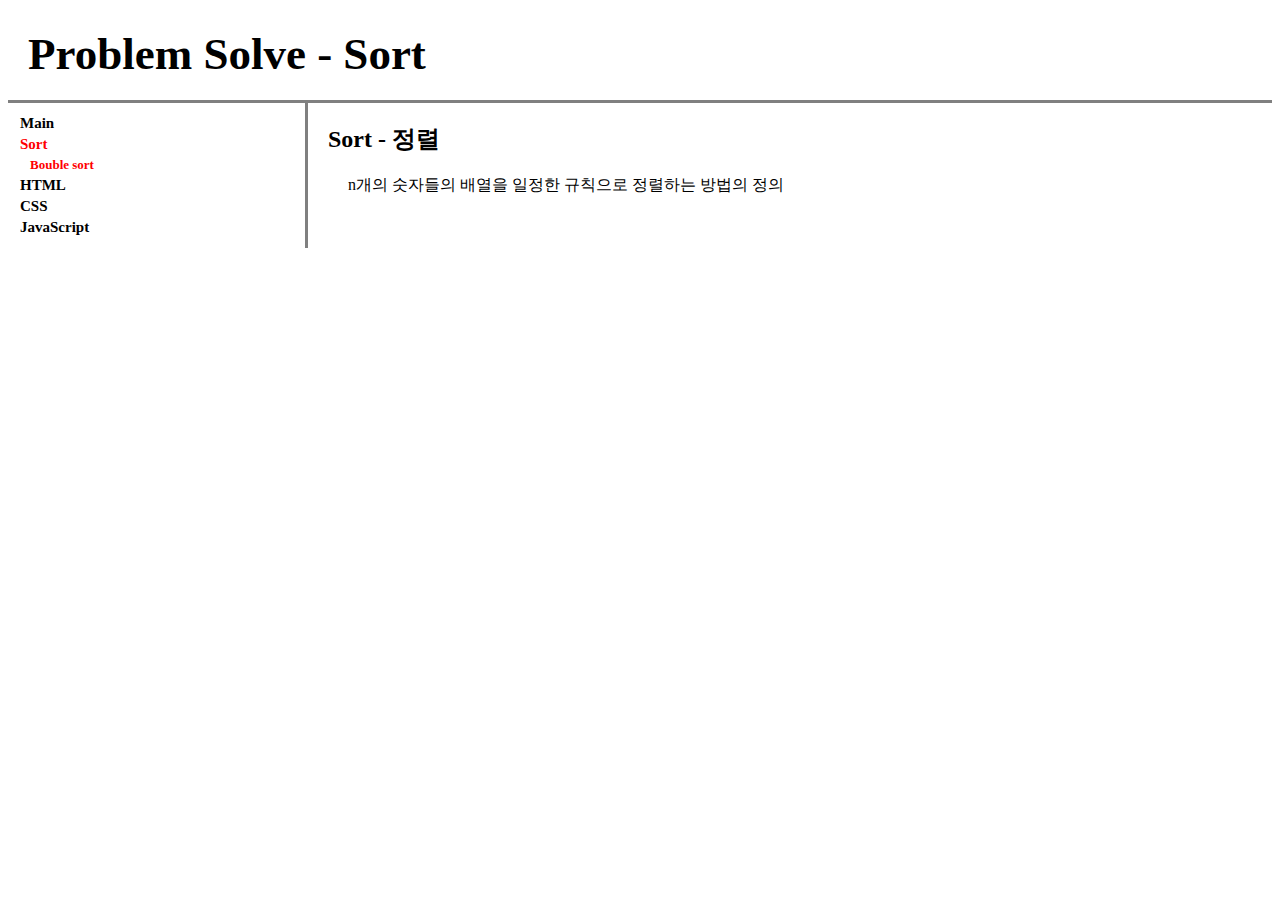
<file: sort.html>
<!doctype html>
<html>
  <head>
    <title>HwanGon - Problem Solve - Sort </title>
    <meta charset="utf-8">
    <link rel="stylesheet" href = "style.css">
  </head>
  <body>
      <div class = "Main">
        <h1>Problem Solve - Sort</h1>
      </div>
    <div class = "Grid">
      <div class = "Menu">
        <ul>
          <li><a href = "index.html" >Main</a></li>
          <li><a href = "sort.html" id = "Active">Sort</a></li>
            <div class ="subMenu">
            <ul>
              <li><a href = "sort0.html" id = "Active">Bouble sort</a></li>
            </ul>
            </div>
          <li><a href = "html.html">HTML</li></a></li>
          <li><a href = "css.html">CSS</li></a></li>
          <li><a href = "javascript.html">JavaScript</li></a></li>
        </ul>
      </div>
      <div class = "Article">
        <h2>Sort - 정렬</h2>
        <p>n개의 숫자들의 배열을 일정한 규칙으로 정렬하는 방법의 정의</p>

      </div>
    </div>
  </body>
</html>
</file>
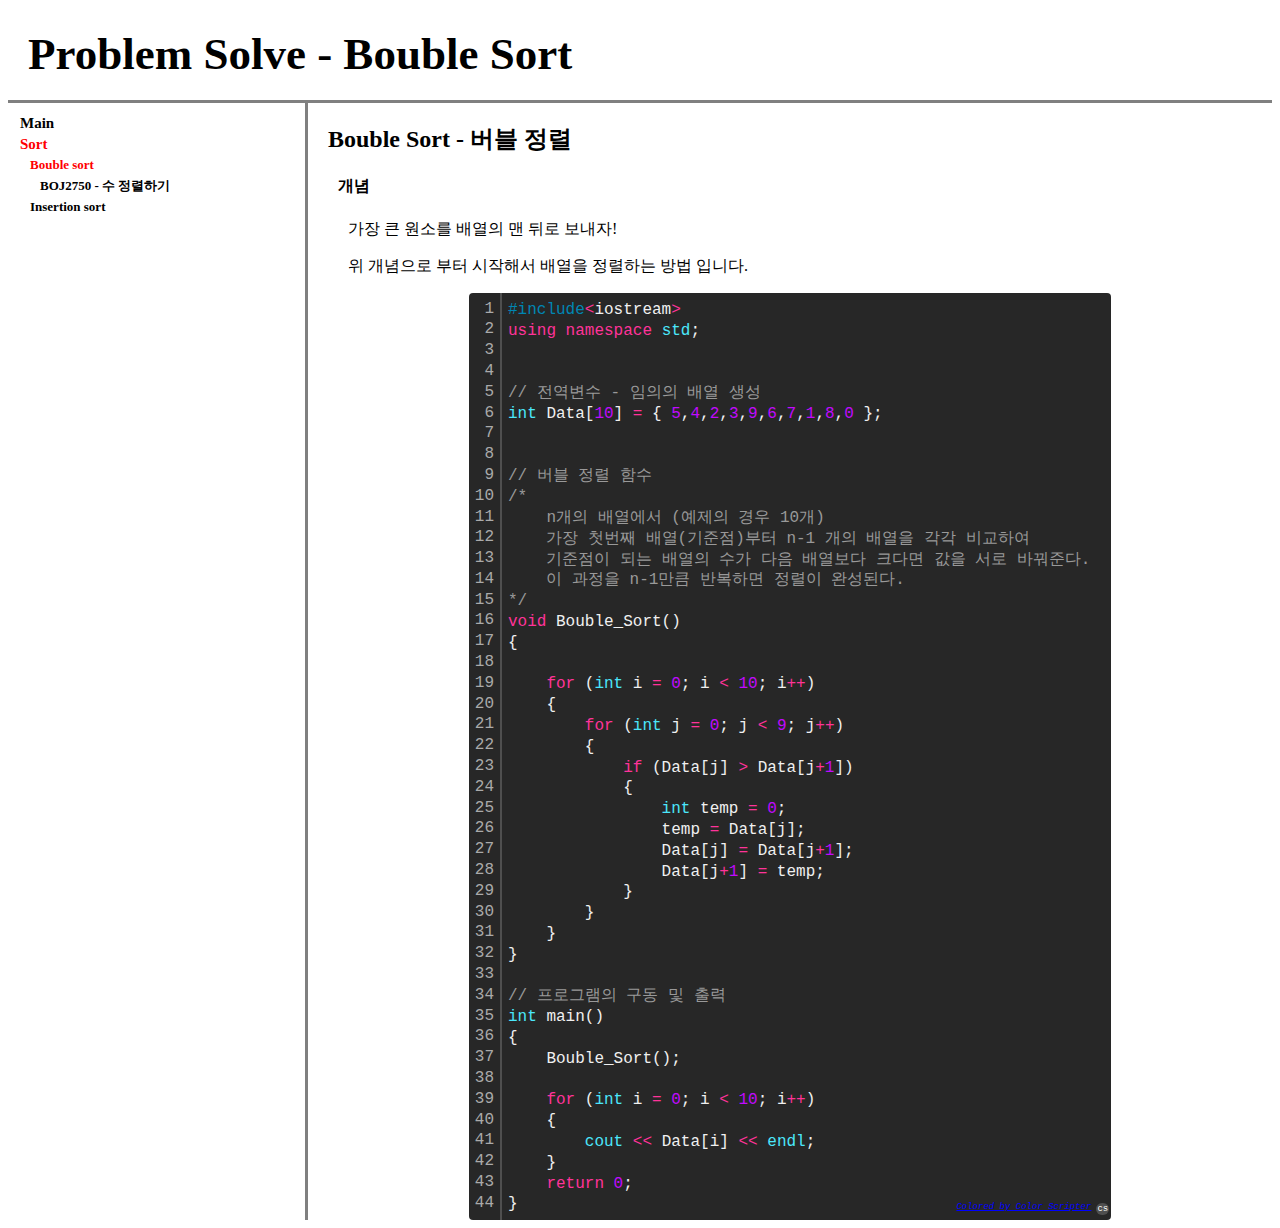
<file: sort0.html>
<!doctype html>
<html>
  <head>
    <title>HwanGon - Problem Solve</title>
    <meta charset="utf-8">
    <link rel="stylesheet" href = "style.css">
  </head>
  <body>
      <div class = "Main">
        <h1>Problem Solve - Bouble Sort</h1>
      </div>
    <div class = "Grid">
      <div class = "Menu">
        <ul>
          <li><a href = "index.html" >Main</a></li>
          <li><a href = "sort.html" id = "Active">Sort</a></li>
            <div class ="subMenu">
            <ul>
              <li><a href = "sort0.html" id = "Active">Bouble sort</a></li>
                <ul>
                  <li><a href = "sort00.html">BOJ2750 - 수 정렬하기</a></li>
                </ul>
              <li><a href = "sort1.html" >Insertion sort</a></li>
            </ul>
            </div>

        </ul>
      </div>
      <div class = "Article">
        <h2>Bouble Sort - 버블 정렬</h2>

        <h4> 개념 </h4>
        <p>가장 큰 원소를 배열의 맨 뒤로 보내자!</p>
        <p>위 개념으로 부터 시작해서 배열을 정렬하는 방법 입니다.</p>

          <div class="colorscripter-code" style="color:#f0f0f0;font-family:Consolas, 'Liberation Mono', Menlo, Courier, monospace !important; position:relative !important;overflow:auto"><table class="colorscripter-code-table" style="margin:auto;padding:0;border:none;background-color:#272727;border-radius:4px;" cellspacing="0" cellpadding="0"><tr><td style="padding:6px;border-right:2px solid #4f4f4f"><div style="margin:0;padding:0;word-break:normal;text-align:right;color:#aaa;font-family:Consolas, 'Liberation Mono', Menlo, Courier, monospace !important;line-height:130%"><div style="line-height:130%">1</div><div style="line-height:130%">2</div><div style="line-height:130%">3</div><div style="line-height:130%">4</div><div style="line-height:130%">5</div><div style="line-height:130%">6</div><div style="line-height:130%">7</div><div style="line-height:130%">8</div><div style="line-height:130%">9</div><div style="line-height:130%">10</div><div style="line-height:130%">11</div><div style="line-height:130%">12</div><div style="line-height:130%">13</div><div style="line-height:130%">14</div><div style="line-height:130%">15</div><div style="line-height:130%">16</div><div style="line-height:130%">17</div><div style="line-height:130%">18</div><div style="line-height:130%">19</div><div style="line-height:130%">20</div><div style="line-height:130%">21</div><div style="line-height:130%">22</div><div style="line-height:130%">23</div><div style="line-height:130%">24</div><div style="line-height:130%">25</div><div style="line-height:130%">26</div><div style="line-height:130%">27</div><div style="line-height:130%">28</div><div style="line-height:130%">29</div><div style="line-height:130%">30</div><div style="line-height:130%">31</div><div style="line-height:130%">32</div><div style="line-height:130%">33</div><div style="line-height:130%">34</div><div style="line-height:130%">35</div><div style="line-height:130%">36</div><div style="line-height:130%">37</div><div style="line-height:130%">38</div><div style="line-height:130%">39</div><div style="line-height:130%">40</div><div style="line-height:130%">41</div><div style="line-height:130%">42</div><div style="line-height:130%">43</div><div style="line-height:130%">44</div></div></td><td style="padding:6px 0;text-align:left"><div style="margin:0;padding:0;color:#f0f0f0;font-family:Consolas, 'Liberation Mono', Menlo, Courier, monospace !important;line-height:130%"><div style="padding:0 6px; white-space:pre; line-height:130%"><span style="color:#0086b3">#include</span><span style="color:#ff3399">&lt;</span>iostream<span style="color:#aaffaa"></span><span style="color:#ff3399">&gt;</span></div><div style="padding:0 6px; white-space:pre; line-height:130%"><span style="color:#ff3399">using</span>&nbsp;<span style="color:#ff3399">namespace</span>&nbsp;<span style="color:#4be6fa">std</span>;</div><div style="padding:0 6px; white-space:pre; line-height:130%">&nbsp;</div><div style="padding:0 6px; white-space:pre; line-height:130%">&nbsp;</div><div style="padding:0 6px; white-space:pre; line-height:130%"><span style="color:#999999">//&nbsp;전역변수&nbsp;-&nbsp;임의의&nbsp;배열&nbsp;생성</span></div><div style="padding:0 6px; white-space:pre; line-height:130%"><span style="color:#4be6fa">int</span>&nbsp;Data[<span style="color:#c10aff">10</span>]&nbsp;<span style="color:#aaffaa"></span><span style="color:#ff3399">=</span>&nbsp;{&nbsp;<span style="color:#c10aff">5</span>,<span style="color:#c10aff">4</span>,<span style="color:#c10aff">2</span>,<span style="color:#c10aff">3</span>,<span style="color:#c10aff">9</span>,<span style="color:#c10aff">6</span>,<span style="color:#c10aff">7</span>,<span style="color:#c10aff">1</span>,<span style="color:#c10aff">8</span>,<span style="color:#c10aff">0</span>&nbsp;};</div><div style="padding:0 6px; white-space:pre; line-height:130%">&nbsp;</div><div style="padding:0 6px; white-space:pre; line-height:130%">&nbsp;</div><div style="padding:0 6px; white-space:pre; line-height:130%"><span style="color:#999999">//&nbsp;버블&nbsp;정렬&nbsp;함수</span></div><div style="padding:0 6px; white-space:pre; line-height:130%"><span style="color:#999999">/*</span></div><div style="padding:0 6px; white-space:pre; line-height:130%"><span style="color:#999999">&nbsp;&nbsp;&nbsp;&nbsp;n개의&nbsp;배열에서&nbsp;(예제의&nbsp;경우&nbsp;10개)</span></div><div style="padding:0 6px; white-space:pre; line-height:130%"><span style="color:#999999">&nbsp;&nbsp;&nbsp;&nbsp;가장&nbsp;첫번째&nbsp;배열(기준점)부터&nbsp;n-1&nbsp;개의&nbsp;배열을&nbsp;각각&nbsp;비교하여</span></div><div style="padding:0 6px; white-space:pre; line-height:130%"><span style="color:#999999">&nbsp;&nbsp;&nbsp;&nbsp;기준점이&nbsp;되는&nbsp;배열의&nbsp;수가&nbsp;다음&nbsp;배열보다&nbsp;크다면&nbsp;값을&nbsp;서로&nbsp;바꿔준다.</span></div><div style="padding:0 6px; white-space:pre; line-height:130%"><span style="color:#999999">&nbsp;&nbsp;&nbsp;&nbsp;이&nbsp;과정을&nbsp;n-1만큼&nbsp;반복하면&nbsp;정렬이&nbsp;완성된다.</span></div><div style="padding:0 6px; white-space:pre; line-height:130%"><span style="color:#999999">*/</span></div><div style="padding:0 6px; white-space:pre; line-height:130%"><span style="color:#ff3399">void</span>&nbsp;Bouble_Sort()</div><div style="padding:0 6px; white-space:pre; line-height:130%">{</div><div style="padding:0 6px; white-space:pre; line-height:130%">&nbsp;</div><div style="padding:0 6px; white-space:pre; line-height:130%">&nbsp;&nbsp;&nbsp;&nbsp;<span style="color:#ff3399">for</span>&nbsp;(<span style="color:#4be6fa">int</span>&nbsp;i&nbsp;<span style="color:#aaffaa"></span><span style="color:#ff3399">=</span>&nbsp;<span style="color:#c10aff">0</span>;&nbsp;i&nbsp;<span style="color:#aaffaa"></span><span style="color:#ff3399">&lt;</span>&nbsp;<span style="color:#c10aff">10</span>;&nbsp;i<span style="color:#aaffaa"></span><span style="color:#ff3399">+</span><span style="color:#aaffaa"></span><span style="color:#ff3399">+</span>)</div><div style="padding:0 6px; white-space:pre; line-height:130%">&nbsp;&nbsp;&nbsp;&nbsp;{</div><div style="padding:0 6px; white-space:pre; line-height:130%">&nbsp;&nbsp;&nbsp;&nbsp;&nbsp;&nbsp;&nbsp;&nbsp;<span style="color:#ff3399">for</span>&nbsp;(<span style="color:#4be6fa">int</span>&nbsp;j&nbsp;<span style="color:#aaffaa"></span><span style="color:#ff3399">=</span>&nbsp;<span style="color:#c10aff">0</span>;&nbsp;j&nbsp;<span style="color:#aaffaa"></span><span style="color:#ff3399">&lt;</span>&nbsp;<span style="color:#c10aff">9</span>;&nbsp;j<span style="color:#aaffaa"></span><span style="color:#ff3399">+</span><span style="color:#aaffaa"></span><span style="color:#ff3399">+</span>)</div><div style="padding:0 6px; white-space:pre; line-height:130%">&nbsp;&nbsp;&nbsp;&nbsp;&nbsp;&nbsp;&nbsp;&nbsp;{</div><div style="padding:0 6px; white-space:pre; line-height:130%">&nbsp;&nbsp;&nbsp;&nbsp;&nbsp;&nbsp;&nbsp;&nbsp;&nbsp;&nbsp;&nbsp;&nbsp;<span style="color:#ff3399">if</span>&nbsp;(Data[j]&nbsp;<span style="color:#aaffaa"></span><span style="color:#ff3399">&gt;</span>&nbsp;Data[j<span style="color:#aaffaa"></span><span style="color:#ff3399">+</span><span style="color:#c10aff">1</span>])</div><div style="padding:0 6px; white-space:pre; line-height:130%">&nbsp;&nbsp;&nbsp;&nbsp;&nbsp;&nbsp;&nbsp;&nbsp;&nbsp;&nbsp;&nbsp;&nbsp;{</div><div style="padding:0 6px; white-space:pre; line-height:130%">&nbsp;&nbsp;&nbsp;&nbsp;&nbsp;&nbsp;&nbsp;&nbsp;&nbsp;&nbsp;&nbsp;&nbsp;&nbsp;&nbsp;&nbsp;&nbsp;<span style="color:#4be6fa">int</span>&nbsp;temp&nbsp;<span style="color:#aaffaa"></span><span style="color:#ff3399">=</span>&nbsp;<span style="color:#c10aff">0</span>;</div><div style="padding:0 6px; white-space:pre; line-height:130%">&nbsp;&nbsp;&nbsp;&nbsp;&nbsp;&nbsp;&nbsp;&nbsp;&nbsp;&nbsp;&nbsp;&nbsp;&nbsp;&nbsp;&nbsp;&nbsp;temp&nbsp;<span style="color:#aaffaa"></span><span style="color:#ff3399">=</span>&nbsp;Data[j];</div><div style="padding:0 6px; white-space:pre; line-height:130%">&nbsp;&nbsp;&nbsp;&nbsp;&nbsp;&nbsp;&nbsp;&nbsp;&nbsp;&nbsp;&nbsp;&nbsp;&nbsp;&nbsp;&nbsp;&nbsp;Data[j]&nbsp;<span style="color:#aaffaa"></span><span style="color:#ff3399">=</span>&nbsp;Data[j<span style="color:#aaffaa"></span><span style="color:#ff3399">+</span><span style="color:#c10aff">1</span>];</div><div style="padding:0 6px; white-space:pre; line-height:130%">&nbsp;&nbsp;&nbsp;&nbsp;&nbsp;&nbsp;&nbsp;&nbsp;&nbsp;&nbsp;&nbsp;&nbsp;&nbsp;&nbsp;&nbsp;&nbsp;Data[j<span style="color:#aaffaa"></span><span style="color:#ff3399">+</span><span style="color:#c10aff">1</span>]&nbsp;<span style="color:#aaffaa"></span><span style="color:#ff3399">=</span>&nbsp;temp;</div><div style="padding:0 6px; white-space:pre; line-height:130%">&nbsp;&nbsp;&nbsp;&nbsp;&nbsp;&nbsp;&nbsp;&nbsp;&nbsp;&nbsp;&nbsp;&nbsp;}</div><div style="padding:0 6px; white-space:pre; line-height:130%">&nbsp;&nbsp;&nbsp;&nbsp;&nbsp;&nbsp;&nbsp;&nbsp;}</div><div style="padding:0 6px; white-space:pre; line-height:130%">&nbsp;&nbsp;&nbsp;&nbsp;}</div><div style="padding:0 6px; white-space:pre; line-height:130%">}</div><div style="padding:0 6px; white-space:pre; line-height:130%">&nbsp;</div><div style="padding:0 6px; white-space:pre; line-height:130%"><span style="color:#999999">//&nbsp;프로그램의&nbsp;구동&nbsp;및&nbsp;출력</span></div><div style="padding:0 6px; white-space:pre; line-height:130%"><span style="color:#4be6fa">int</span>&nbsp;main()</div><div style="padding:0 6px; white-space:pre; line-height:130%">{</div><div style="padding:0 6px; white-space:pre; line-height:130%">&nbsp;&nbsp;&nbsp;&nbsp;Bouble_Sort();</div><div style="padding:0 6px; white-space:pre; line-height:130%">&nbsp;</div><div style="padding:0 6px; white-space:pre; line-height:130%">&nbsp;&nbsp;&nbsp;&nbsp;<span style="color:#ff3399">for</span>&nbsp;(<span style="color:#4be6fa">int</span>&nbsp;i&nbsp;<span style="color:#aaffaa"></span><span style="color:#ff3399">=</span>&nbsp;<span style="color:#c10aff">0</span>;&nbsp;i&nbsp;<span style="color:#aaffaa"></span><span style="color:#ff3399">&lt;</span>&nbsp;<span style="color:#c10aff">10</span>;&nbsp;i<span style="color:#aaffaa"></span><span style="color:#ff3399">+</span><span style="color:#aaffaa"></span><span style="color:#ff3399">+</span>)</div><div style="padding:0 6px; white-space:pre; line-height:130%">&nbsp;&nbsp;&nbsp;&nbsp;{</div><div style="padding:0 6px; white-space:pre; line-height:130%">&nbsp;&nbsp;&nbsp;&nbsp;&nbsp;&nbsp;&nbsp;&nbsp;<span style="color:#4be6fa">cout</span>&nbsp;<span style="color:#aaffaa"></span><span style="color:#ff3399">&lt;</span><span style="color:#aaffaa"></span><span style="color:#ff3399">&lt;</span>&nbsp;Data[i]&nbsp;<span style="color:#aaffaa"></span><span style="color:#ff3399">&lt;</span><span style="color:#aaffaa"></span><span style="color:#ff3399">&lt;</span>&nbsp;<span style="color:#4be6fa">endl</span>;</div><div style="padding:0 6px; white-space:pre; line-height:130%">&nbsp;&nbsp;&nbsp;&nbsp;}</div><div style="padding:0 6px; white-space:pre; line-height:130%">&nbsp;&nbsp;&nbsp;&nbsp;<span style="color:#ff3399">return</span>&nbsp;<span style="color:#c10aff">0</span>;</div><div style="padding:0 6px; white-space:pre; line-height:130%">}</div></div><div style="text-align:right;margin-top:-13px;margin-right:5px;font-size:9px;font-style:italic"><a href="http://colorscripter.com/info#e" target="_blank" style="color:#4f4f4ftext-decoration:none">Colored by Color Scripter</a></div></td><td style="vertical-align:bottom;padding:0 2px 4px 0"><a href="http://colorscripter.com/info#e" target="_blank" style="text-decoration:none;color:white"><span style="font-size:9px;word-break:normal;background-color:#4f4f4f;color:white;border-radius:10px;padding:1px">cs</span></a></td></tr></table>
          </div>
      </div>
    </div>
  </body>
</html>
</file>
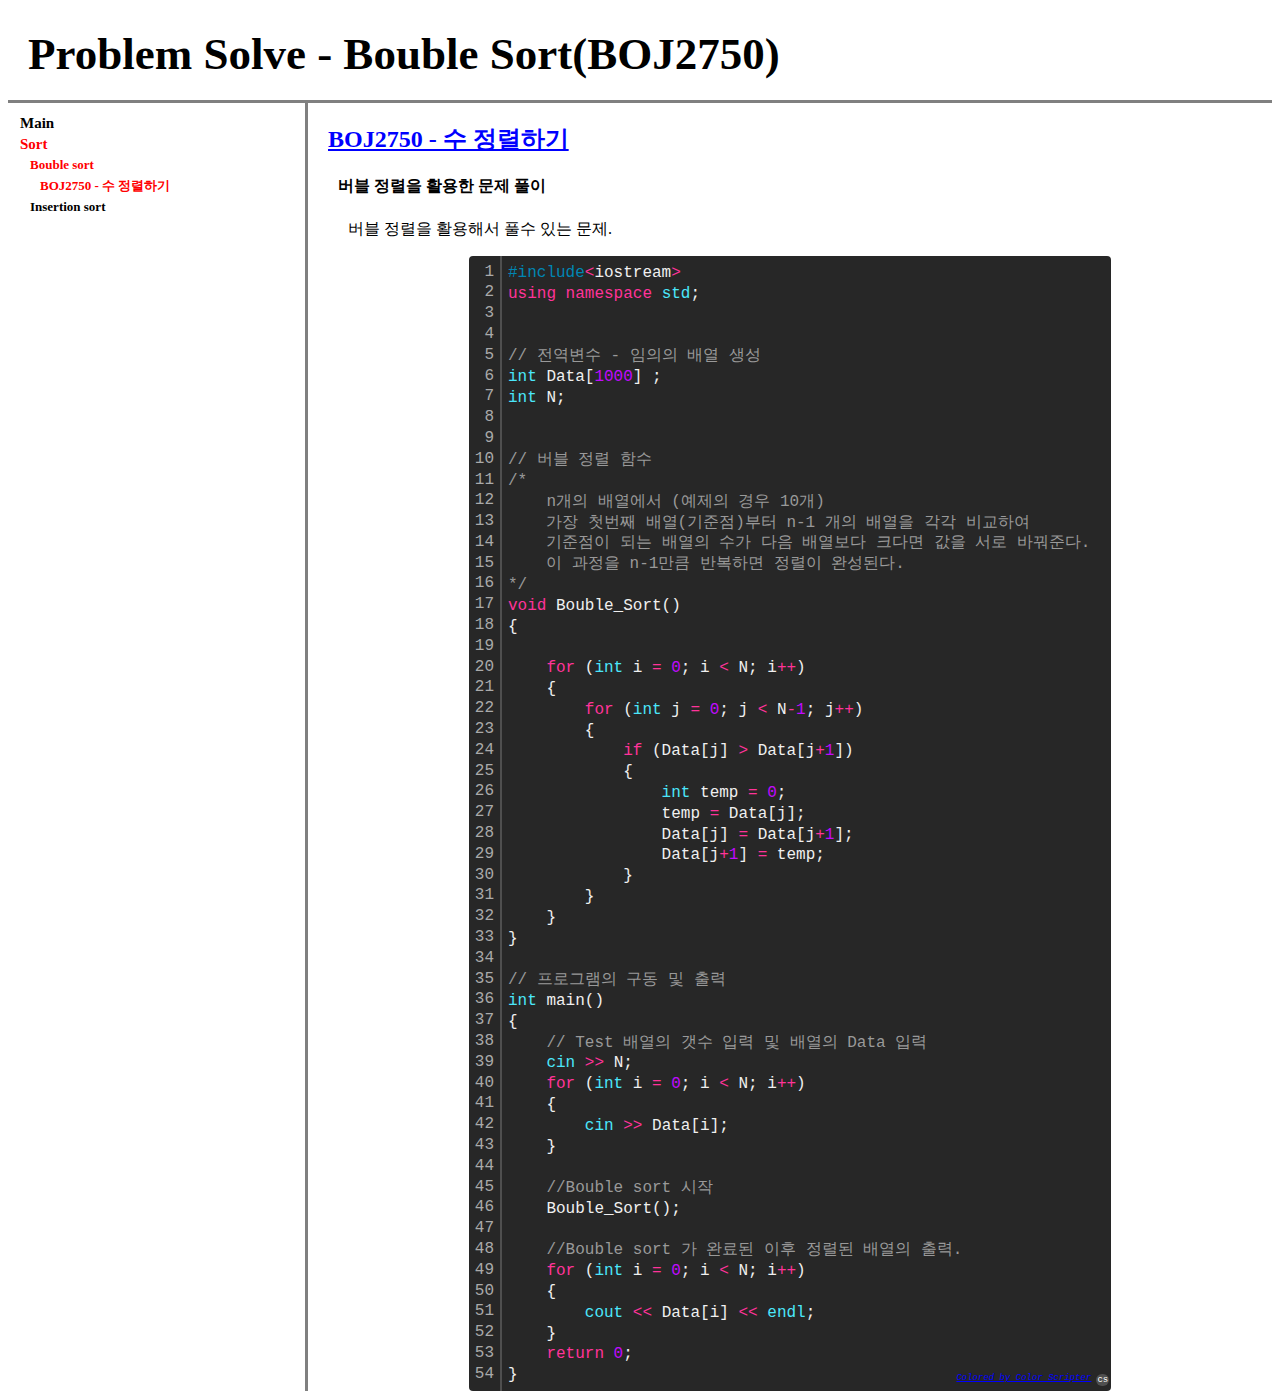
<file: sort00.html>
<!doctype html>
<html>
  <head>
    <title>HwanGon - Problem Solve</title>
    <meta charset="utf-8">
    <link rel="stylesheet" href = "style.css">
  </head>
  <body>
      <div class = "Main">
        <h1>Problem Solve - Bouble Sort(BOJ2750)</h1>
      </div>
    <div class = "Grid">
      <div class = "Menu">
        <ul>
          <li><a href = "index.html" >Main</a></li>
          <li><a href = "sort.html" id = "Active">Sort</a></li>
            <div class ="subMenu">
            <ul>

              <li><a href = "sort0.html" id = "Active">Bouble sort</a></li>
              <ul>
                <li><a href = "sort00.html" id = "Active">BOJ2750 - 수 정렬하기</a></li>
              </ul>
              <li><a href = "sort0.html" >Insertion sort</a></li>
              
            </ul>
            </div>

        </ul>
      </div>
      <div class = "Article">
        <h2><a href = "https://www.acmicpc.net/problem/2750">BOJ2750 - 수 정렬하기</a></h2>

        <h4>버블 정렬을 활용한 문제 풀이</h4>
        <p>버블 정렬을 활용해서 풀수 있는 문제.</p>



          <div class="colorscripter-code" style="color:#f0f0f0;font-family:Consolas, 'Liberation Mono', Menlo, Courier, monospace !important; position:relative !important;overflow:auto"><table class="colorscripter-code-table" style="margin:auto;padding:0;border:none;background-color:#272727;border-radius:4px;" cellspacing="0" cellpadding="0"><tr><td style="padding:6px;border-right:2px solid #4f4f4f"><div style="margin:0;padding:0;word-break:normal;text-align:right;color:#aaa;font-family:Consolas, 'Liberation Mono', Menlo, Courier, monospace !important;line-height:130%"><div style="line-height:130%">1</div><div style="line-height:130%">2</div><div style="line-height:130%">3</div><div style="line-height:130%">4</div><div style="line-height:130%">5</div><div style="line-height:130%">6</div><div style="line-height:130%">7</div><div style="line-height:130%">8</div><div style="line-height:130%">9</div><div style="line-height:130%">10</div><div style="line-height:130%">11</div><div style="line-height:130%">12</div><div style="line-height:130%">13</div><div style="line-height:130%">14</div><div style="line-height:130%">15</div><div style="line-height:130%">16</div><div style="line-height:130%">17</div><div style="line-height:130%">18</div><div style="line-height:130%">19</div><div style="line-height:130%">20</div><div style="line-height:130%">21</div><div style="line-height:130%">22</div><div style="line-height:130%">23</div><div style="line-height:130%">24</div><div style="line-height:130%">25</div><div style="line-height:130%">26</div><div style="line-height:130%">27</div><div style="line-height:130%">28</div><div style="line-height:130%">29</div><div style="line-height:130%">30</div><div style="line-height:130%">31</div><div style="line-height:130%">32</div><div style="line-height:130%">33</div><div style="line-height:130%">34</div><div style="line-height:130%">35</div><div style="line-height:130%">36</div><div style="line-height:130%">37</div><div style="line-height:130%">38</div><div style="line-height:130%">39</div><div style="line-height:130%">40</div><div style="line-height:130%">41</div><div style="line-height:130%">42</div><div style="line-height:130%">43</div><div style="line-height:130%">44</div><div style="line-height:130%">45</div><div style="line-height:130%">46</div><div style="line-height:130%">47</div><div style="line-height:130%">48</div><div style="line-height:130%">49</div><div style="line-height:130%">50</div><div style="line-height:130%">51</div><div style="line-height:130%">52</div><div style="line-height:130%">53</div><div style="line-height:130%">54</div></div></td><td style="padding:6px 0;text-align:left"><div style="margin:0;padding:0;color:#f0f0f0;font-family:Consolas, 'Liberation Mono', Menlo, Courier, monospace !important;line-height:130%"><div style="padding:0 6px; white-space:pre; line-height:130%"><span style="color:#0086b3">#include</span><span style="color:#ff3399">&lt;</span>iostream<span style="color:#aaffaa"></span><span style="color:#ff3399">&gt;</span></div><div style="padding:0 6px; white-space:pre; line-height:130%"><span style="color:#ff3399">using</span>&nbsp;<span style="color:#ff3399">namespace</span>&nbsp;<span style="color:#4be6fa">std</span>;</div><div style="padding:0 6px; white-space:pre; line-height:130%">&nbsp;</div><div style="padding:0 6px; white-space:pre; line-height:130%">&nbsp;</div><div style="padding:0 6px; white-space:pre; line-height:130%"><span style="color:#999999">//&nbsp;전역변수&nbsp;-&nbsp;임의의&nbsp;배열&nbsp;생성</span></div><div style="padding:0 6px; white-space:pre; line-height:130%"><span style="color:#4be6fa">int</span>&nbsp;Data[<span style="color:#c10aff">1000</span>]&nbsp;;</div><div style="padding:0 6px; white-space:pre; line-height:130%"><span style="color:#4be6fa">int</span>&nbsp;N;</div><div style="padding:0 6px; white-space:pre; line-height:130%">&nbsp;</div><div style="padding:0 6px; white-space:pre; line-height:130%">&nbsp;</div><div style="padding:0 6px; white-space:pre; line-height:130%"><span style="color:#999999">//&nbsp;버블&nbsp;정렬&nbsp;함수</span></div><div style="padding:0 6px; white-space:pre; line-height:130%"><span style="color:#999999">/*</span></div><div style="padding:0 6px; white-space:pre; line-height:130%"><span style="color:#999999">&nbsp;&nbsp;&nbsp;&nbsp;n개의&nbsp;배열에서&nbsp;(예제의&nbsp;경우&nbsp;10개)</span></div><div style="padding:0 6px; white-space:pre; line-height:130%"><span style="color:#999999">&nbsp;&nbsp;&nbsp;&nbsp;가장&nbsp;첫번째&nbsp;배열(기준점)부터&nbsp;n-1&nbsp;개의&nbsp;배열을&nbsp;각각&nbsp;비교하여</span></div><div style="padding:0 6px; white-space:pre; line-height:130%"><span style="color:#999999">&nbsp;&nbsp;&nbsp;&nbsp;기준점이&nbsp;되는&nbsp;배열의&nbsp;수가&nbsp;다음&nbsp;배열보다&nbsp;크다면&nbsp;값을&nbsp;서로&nbsp;바꿔준다.</span></div><div style="padding:0 6px; white-space:pre; line-height:130%"><span style="color:#999999">&nbsp;&nbsp;&nbsp;&nbsp;이&nbsp;과정을&nbsp;n-1만큼&nbsp;반복하면&nbsp;정렬이&nbsp;완성된다.</span></div><div style="padding:0 6px; white-space:pre; line-height:130%"><span style="color:#999999">*/</span></div><div style="padding:0 6px; white-space:pre; line-height:130%"><span style="color:#ff3399">void</span>&nbsp;Bouble_Sort()</div><div style="padding:0 6px; white-space:pre; line-height:130%">{</div><div style="padding:0 6px; white-space:pre; line-height:130%">&nbsp;</div><div style="padding:0 6px; white-space:pre; line-height:130%">&nbsp;&nbsp;&nbsp;&nbsp;<span style="color:#ff3399">for</span>&nbsp;(<span style="color:#4be6fa">int</span>&nbsp;i&nbsp;<span style="color:#aaffaa"></span><span style="color:#ff3399">=</span>&nbsp;<span style="color:#c10aff">0</span>;&nbsp;i&nbsp;<span style="color:#aaffaa"></span><span style="color:#ff3399">&lt;</span>&nbsp;N;&nbsp;i<span style="color:#aaffaa"></span><span style="color:#ff3399">+</span><span style="color:#aaffaa"></span><span style="color:#ff3399">+</span>)</div><div style="padding:0 6px; white-space:pre; line-height:130%">&nbsp;&nbsp;&nbsp;&nbsp;{</div><div style="padding:0 6px; white-space:pre; line-height:130%">&nbsp;&nbsp;&nbsp;&nbsp;&nbsp;&nbsp;&nbsp;&nbsp;<span style="color:#ff3399">for</span>&nbsp;(<span style="color:#4be6fa">int</span>&nbsp;j&nbsp;<span style="color:#aaffaa"></span><span style="color:#ff3399">=</span>&nbsp;<span style="color:#c10aff">0</span>;&nbsp;j&nbsp;<span style="color:#aaffaa"></span><span style="color:#ff3399">&lt;</span>&nbsp;N<span style="color:#aaffaa"></span><span style="color:#ff3399">-</span><span style="color:#c10aff">1</span>;&nbsp;j<span style="color:#aaffaa"></span><span style="color:#ff3399">+</span><span style="color:#aaffaa"></span><span style="color:#ff3399">+</span>)</div><div style="padding:0 6px; white-space:pre; line-height:130%">&nbsp;&nbsp;&nbsp;&nbsp;&nbsp;&nbsp;&nbsp;&nbsp;{</div><div style="padding:0 6px; white-space:pre; line-height:130%">&nbsp;&nbsp;&nbsp;&nbsp;&nbsp;&nbsp;&nbsp;&nbsp;&nbsp;&nbsp;&nbsp;&nbsp;<span style="color:#ff3399">if</span>&nbsp;(Data[j]&nbsp;<span style="color:#aaffaa"></span><span style="color:#ff3399">&gt;</span>&nbsp;Data[j<span style="color:#aaffaa"></span><span style="color:#ff3399">+</span><span style="color:#c10aff">1</span>])</div><div style="padding:0 6px; white-space:pre; line-height:130%">&nbsp;&nbsp;&nbsp;&nbsp;&nbsp;&nbsp;&nbsp;&nbsp;&nbsp;&nbsp;&nbsp;&nbsp;{</div><div style="padding:0 6px; white-space:pre; line-height:130%">&nbsp;&nbsp;&nbsp;&nbsp;&nbsp;&nbsp;&nbsp;&nbsp;&nbsp;&nbsp;&nbsp;&nbsp;&nbsp;&nbsp;&nbsp;&nbsp;<span style="color:#4be6fa">int</span>&nbsp;temp&nbsp;<span style="color:#aaffaa"></span><span style="color:#ff3399">=</span>&nbsp;<span style="color:#c10aff">0</span>;</div><div style="padding:0 6px; white-space:pre; line-height:130%">&nbsp;&nbsp;&nbsp;&nbsp;&nbsp;&nbsp;&nbsp;&nbsp;&nbsp;&nbsp;&nbsp;&nbsp;&nbsp;&nbsp;&nbsp;&nbsp;temp&nbsp;<span style="color:#aaffaa"></span><span style="color:#ff3399">=</span>&nbsp;Data[j];</div><div style="padding:0 6px; white-space:pre; line-height:130%">&nbsp;&nbsp;&nbsp;&nbsp;&nbsp;&nbsp;&nbsp;&nbsp;&nbsp;&nbsp;&nbsp;&nbsp;&nbsp;&nbsp;&nbsp;&nbsp;Data[j]&nbsp;<span style="color:#aaffaa"></span><span style="color:#ff3399">=</span>&nbsp;Data[j<span style="color:#aaffaa"></span><span style="color:#ff3399">+</span><span style="color:#c10aff">1</span>];</div><div style="padding:0 6px; white-space:pre; line-height:130%">&nbsp;&nbsp;&nbsp;&nbsp;&nbsp;&nbsp;&nbsp;&nbsp;&nbsp;&nbsp;&nbsp;&nbsp;&nbsp;&nbsp;&nbsp;&nbsp;Data[j<span style="color:#aaffaa"></span><span style="color:#ff3399">+</span><span style="color:#c10aff">1</span>]&nbsp;<span style="color:#aaffaa"></span><span style="color:#ff3399">=</span>&nbsp;temp;</div><div style="padding:0 6px; white-space:pre; line-height:130%">&nbsp;&nbsp;&nbsp;&nbsp;&nbsp;&nbsp;&nbsp;&nbsp;&nbsp;&nbsp;&nbsp;&nbsp;}</div><div style="padding:0 6px; white-space:pre; line-height:130%">&nbsp;&nbsp;&nbsp;&nbsp;&nbsp;&nbsp;&nbsp;&nbsp;}</div><div style="padding:0 6px; white-space:pre; line-height:130%">&nbsp;&nbsp;&nbsp;&nbsp;}</div><div style="padding:0 6px; white-space:pre; line-height:130%">}</div><div style="padding:0 6px; white-space:pre; line-height:130%">&nbsp;</div><div style="padding:0 6px; white-space:pre; line-height:130%"><span style="color:#999999">//&nbsp;프로그램의&nbsp;구동&nbsp;및&nbsp;출력</span></div><div style="padding:0 6px; white-space:pre; line-height:130%"><span style="color:#4be6fa">int</span>&nbsp;main()</div><div style="padding:0 6px; white-space:pre; line-height:130%">{</div><div style="padding:0 6px; white-space:pre; line-height:130%">&nbsp;&nbsp;&nbsp;&nbsp;<span style="color:#999999">//&nbsp;Test&nbsp;배열의&nbsp;갯수&nbsp;입력&nbsp;및&nbsp;배열의&nbsp;Data&nbsp;입력</span></div><div style="padding:0 6px; white-space:pre; line-height:130%">&nbsp;&nbsp;&nbsp;&nbsp;<span style="color:#4be6fa">cin</span>&nbsp;<span style="color:#aaffaa"></span><span style="color:#ff3399">&gt;</span><span style="color:#aaffaa"></span><span style="color:#ff3399">&gt;</span>&nbsp;N;</div><div style="padding:0 6px; white-space:pre; line-height:130%">&nbsp;&nbsp;&nbsp;&nbsp;<span style="color:#ff3399">for</span>&nbsp;(<span style="color:#4be6fa">int</span>&nbsp;i&nbsp;<span style="color:#aaffaa"></span><span style="color:#ff3399">=</span>&nbsp;<span style="color:#c10aff">0</span>;&nbsp;i&nbsp;<span style="color:#aaffaa"></span><span style="color:#ff3399">&lt;</span>&nbsp;N;&nbsp;i<span style="color:#aaffaa"></span><span style="color:#ff3399">+</span><span style="color:#aaffaa"></span><span style="color:#ff3399">+</span>)</div><div style="padding:0 6px; white-space:pre; line-height:130%">&nbsp;&nbsp;&nbsp;&nbsp;{</div><div style="padding:0 6px; white-space:pre; line-height:130%">&nbsp;&nbsp;&nbsp;&nbsp;&nbsp;&nbsp;&nbsp;&nbsp;<span style="color:#4be6fa">cin</span>&nbsp;<span style="color:#aaffaa"></span><span style="color:#ff3399">&gt;</span><span style="color:#aaffaa"></span><span style="color:#ff3399">&gt;</span>&nbsp;Data[i];</div><div style="padding:0 6px; white-space:pre; line-height:130%">&nbsp;&nbsp;&nbsp;&nbsp;}</div><div style="padding:0 6px; white-space:pre; line-height:130%">&nbsp;</div><div style="padding:0 6px; white-space:pre; line-height:130%">&nbsp;&nbsp;&nbsp;&nbsp;<span style="color:#999999">//Bouble&nbsp;sort&nbsp;시작</span></div><div style="padding:0 6px; white-space:pre; line-height:130%">&nbsp;&nbsp;&nbsp;&nbsp;Bouble_Sort();</div><div style="padding:0 6px; white-space:pre; line-height:130%">&nbsp;</div><div style="padding:0 6px; white-space:pre; line-height:130%">&nbsp;&nbsp;&nbsp;&nbsp;<span style="color:#999999">//Bouble&nbsp;sort&nbsp;가&nbsp;완료된&nbsp;이후&nbsp;정렬된&nbsp;배열의&nbsp;출력.</span></div><div style="padding:0 6px; white-space:pre; line-height:130%">&nbsp;&nbsp;&nbsp;&nbsp;<span style="color:#ff3399">for</span>&nbsp;(<span style="color:#4be6fa">int</span>&nbsp;i&nbsp;<span style="color:#aaffaa"></span><span style="color:#ff3399">=</span>&nbsp;<span style="color:#c10aff">0</span>;&nbsp;i&nbsp;<span style="color:#aaffaa"></span><span style="color:#ff3399">&lt;</span>&nbsp;N;&nbsp;i<span style="color:#aaffaa"></span><span style="color:#ff3399">+</span><span style="color:#aaffaa"></span><span style="color:#ff3399">+</span>)</div><div style="padding:0 6px; white-space:pre; line-height:130%">&nbsp;&nbsp;&nbsp;&nbsp;{</div><div style="padding:0 6px; white-space:pre; line-height:130%">&nbsp;&nbsp;&nbsp;&nbsp;&nbsp;&nbsp;&nbsp;&nbsp;<span style="color:#4be6fa">cout</span>&nbsp;<span style="color:#aaffaa"></span><span style="color:#ff3399">&lt;</span><span style="color:#aaffaa"></span><span style="color:#ff3399">&lt;</span>&nbsp;Data[i]&nbsp;<span style="color:#aaffaa"></span><span style="color:#ff3399">&lt;</span><span style="color:#aaffaa"></span><span style="color:#ff3399">&lt;</span>&nbsp;<span style="color:#4be6fa">endl</span>;</div><div style="padding:0 6px; white-space:pre; line-height:130%">&nbsp;&nbsp;&nbsp;&nbsp;}</div><div style="padding:0 6px; white-space:pre; line-height:130%">&nbsp;&nbsp;&nbsp;&nbsp;<span style="color:#ff3399">return</span>&nbsp;<span style="color:#c10aff">0</span>;</div><div style="padding:0 6px; white-space:pre; line-height:130%">}</div></div><div style="text-align:right;margin-top:-13px;margin-right:5px;font-size:9px;font-style:italic"><a href="http://colorscripter.com/info#e" target="_blank" style="color:#4f4f4ftext-decoration:none">Colored by Color Scripter</a></div></td><td style="vertical-align:bottom;padding:0 2px 4px 0"><a href="http://colorscripter.com/info#e" target="_blank" style="text-decoration:none;color:white"><span style="font-size:9px;word-break:normal;background-color:#4f4f4f;color:white;border-radius:10px;padding:1px">cs</span></a></td></tr></table></div>
      </div>
    </div>
  </body>
</html>
</file>
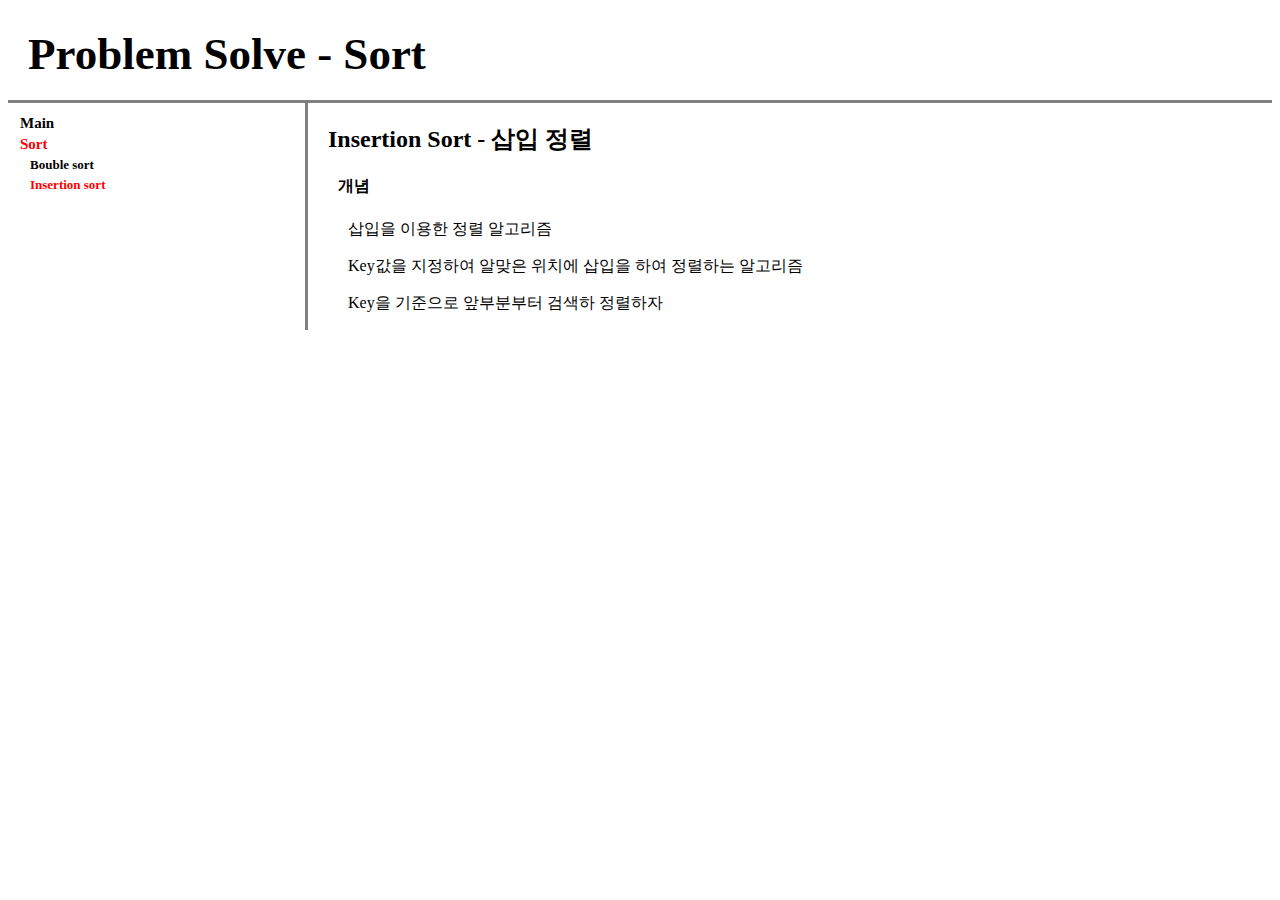
<file: sort1.html>
<!doctype html>
<html>
  <head>
    <title>HwanGon - Problem Solve - Sort </title>
    <meta charset="utf-8">
    <link rel="stylesheet" href = "style.css">
  </head>
  <body>
      <div class = "Main">
        <h1>Problem Solve - Sort</h1>
      </div>
    <div class = "Grid">
      <div class = "Menu">
        <ul>
          <li><a href = "index.html" >Main</a></li>
          <li><a href = "sort.html" id = "Active">Sort</a></li>
            <div class ="subMenu">
            <ul>
              <li><a href = "sort0.html" >Bouble sort</a></li>
              <li><a href = "sort1.html" id = "Active">Insertion sort</a></li>
            </ul>
            </div>

        </ul>
      </div>
      <div class = "Article">
        <h2>Insertion Sort - 삽입 정렬</h2>

        <h4> 개념 </h4>
        <p>삽입을 이용한 정렬 알고리즘</p>
        <p>Key값을 지정하여 알맞은 위치에 삽입을 하여 정렬하는 알고리즘</p>
        <p>Key을 기준으로 앞부분부터 검색하 정렬하자</p>

      </div>
    </div>
  </body>
</html>
</file>
<file: style.css>
.Main h1{
  font-size: 45px;
  color:black;
  border-bottom:gray solid 3px;
  padding:20px;
  margin: 0px;
}
.Grid {
  display: grid;
  grid-template-columns: 300px 1fr;
}
@media(max-width:800px){
  .Grid{
    display: block;
  }
}
.Menu {
  border-right:gray solid 3px;
}
@media(max-width:800px){
  .Menu
  {
    border:none;
  }
  .Menu li{
    font-size: 5px;
    margin:0px;
    padding:0px;;
  }
}
.Menu ul {
  color : black;
  font-size: 15px;
  font-weight: bold;
  padding : 10px;;
  margin: 0px;
}
.subMenu ul {
  color : black;
  font-size: 13px;
  font-weight: bold;
  padding : 0px;;
  margin-left: 10px;
}
.Menu li {
  list-style-type:none;
  padding:2px;
}
.Menu a {
  color: black;
  text-decoration: none;
}
  #Active {
    color: red;
  }
.Article h2 {
  margin: 20px;
}
.Article h3 {
  margin-left: 30px;
}
.Article h4 {
  margin-left: 30px;
}
.Article p {

  margin-left : 40px;
}
.Article img {
  display: block;
  margin: auto;
  width: 40%;
}
.Article a {

  color: blue;
}
</file>
